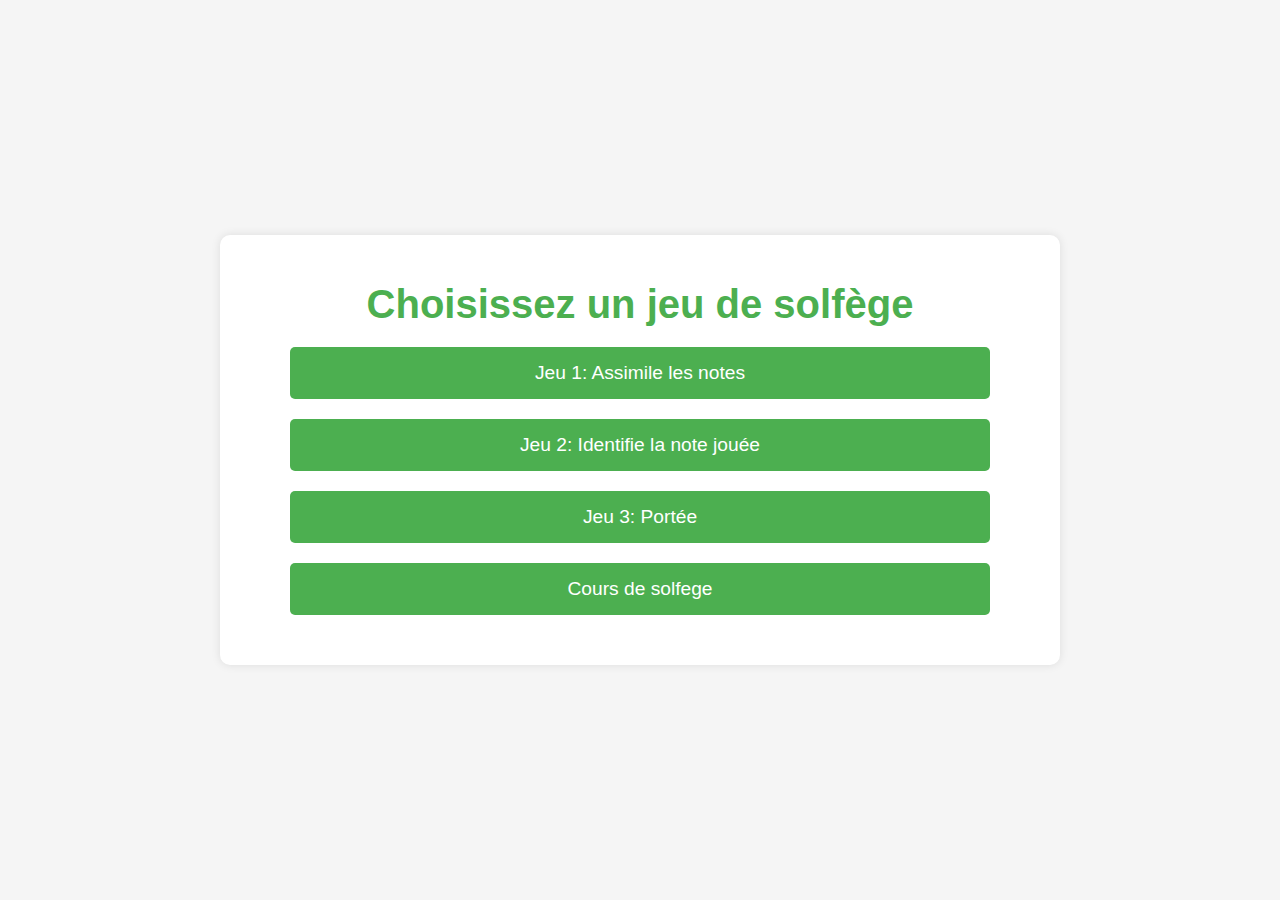
<file: index.html>
<!DOCTYPE html>
<html lang="en">
<head>
    <meta charset="UTF-8">
    <meta name="viewport" content="width=device-width, initial-scale=1.0">
    <title>Solfège Games</title>
    <link rel="stylesheet" href="style.css">
</head>
<body>
    <div class="container">
        <h1>Choisissez un jeu de solfège</h1>
        <div id="game-links">
            <a href="game1.html" class="game-link">Jeu 1: Assimile les notes</a>
            <a href="game2.html" class="game-link">Jeu 2: Identifie la note jouée</a>
            <a href="game3.html" class="game-link">Jeu 3: Portée</a>
            <a href="cours.html" class="game-link">Cours de solfege</a>
        </div>
    </div>
</body>
</html>
</file>
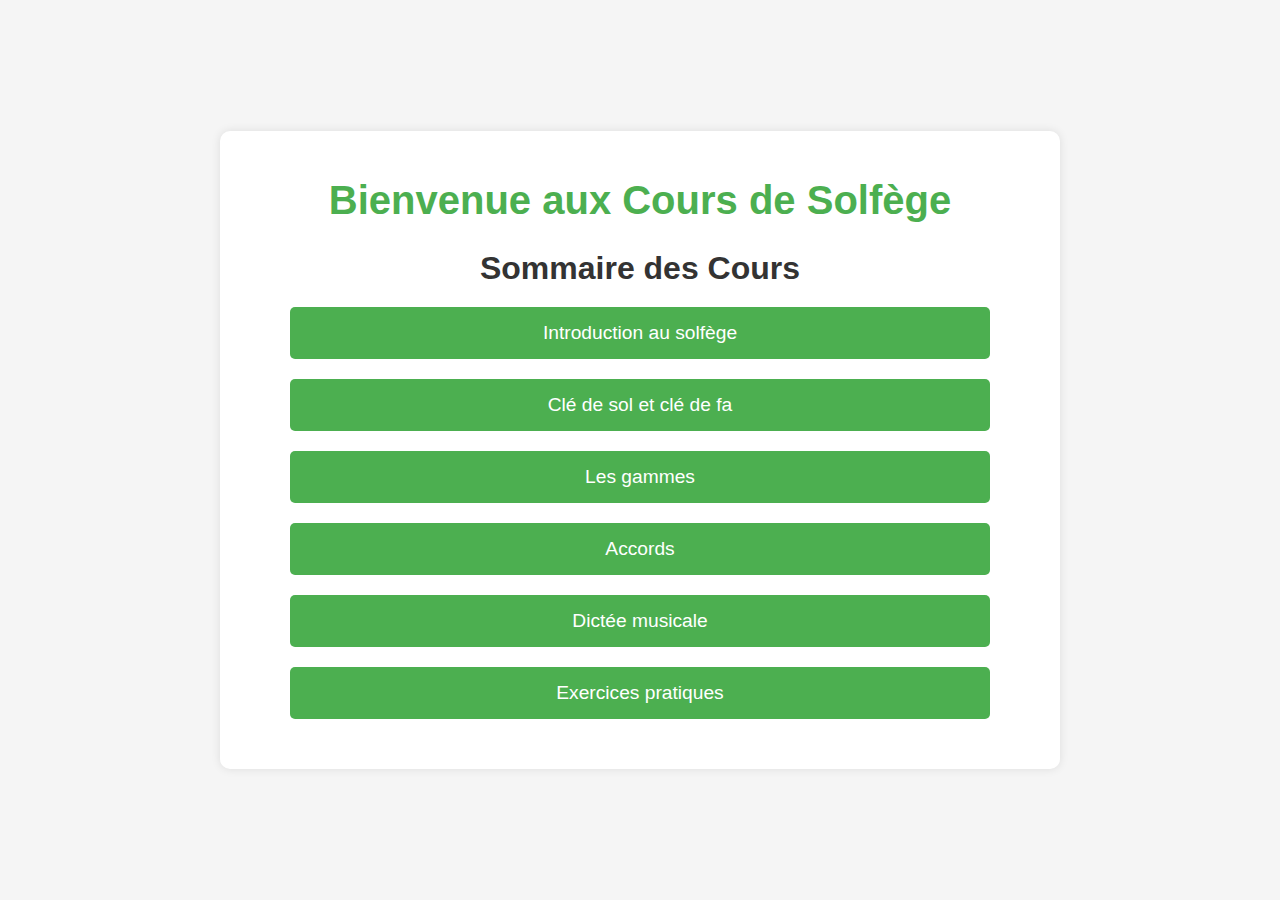
<file: cours.html>
<!DOCTYPE html>
<html lang="fr">
<head>
    <meta charset="UTF-8">
    <meta name="viewport" content="width=device-width, initial-scale=1.0">
    <title>Cours de Solfège</title>
    <link rel="stylesheet" href="style.css"> <!-- Lien vers ton fichier CSS -->
</head>
<body>

    <div class="container">
        <header>
            <h1>Bienvenue aux Cours de Solfège</h1>
        </header>

        <main>
            <h2>Sommaire des Cours</h2>
            <nav id="game-links">
                <a class="game-link" href="cours/introduction.html">Introduction au solfège</a>
                <a class="game-link" href="cours/clefs.html">Clé de sol et clé de fa</a>
                <a class="game-link" href="cours/gammes.html">Les gammes</a>
                <a class="game-link" href="cours/accords.html">Accords </a>
                <a class="game-link" href="#dictee">Dictée musicale</a>
                <a class="game-link" href="#exercices">Exercices pratiques</a>
            </nav>

            <!-- Chaque section est cliquable et redirige vers une autre page -->
        
    </div>

</body>
</html>
</file>
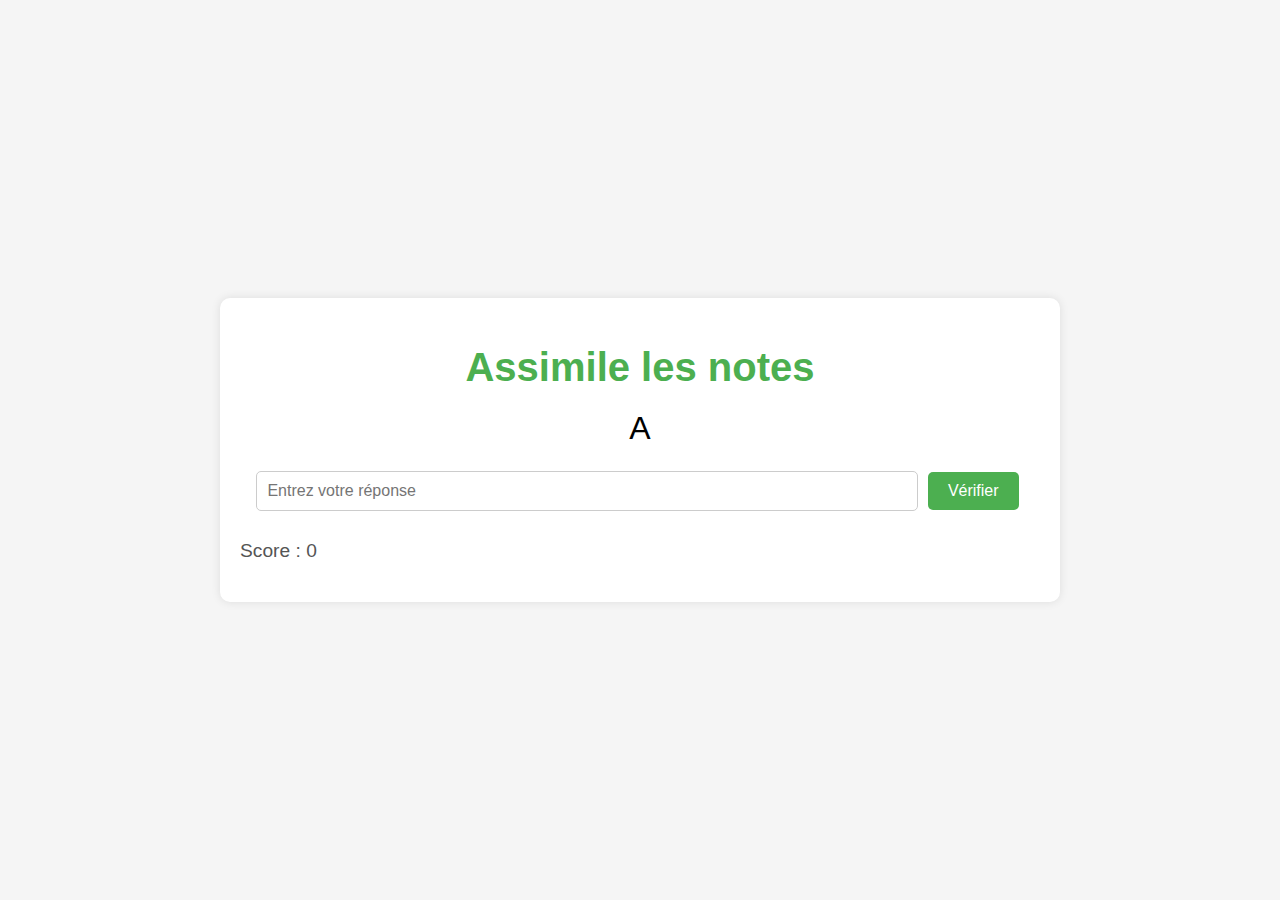
<file: game1.html>
<!DOCTYPE html>
<html lang="en">
<head>
    <meta charset="UTF-8">
    <meta name="viewport" content="width=device-width, initial-scale=1.0">
    <title>Assimile les notes</title>
    <link rel="stylesheet" href="style.css">
</head>
<body>
    <div class="container">
        <h1>Assimile les notes</h1>
        <div id="letter"></div>
        <input type="text" id="guess" placeholder="Entrez votre réponse" onkeydown="checkEnter(event)">
        <button onclick="checkGuess()">Vérifier</button>
        <p id="result"></p>
        <p id="score">Score : <span id="scoreValue">0</span></p>
    </div>

    <script src="script1.js"></script>
</body>
</html>
</file>
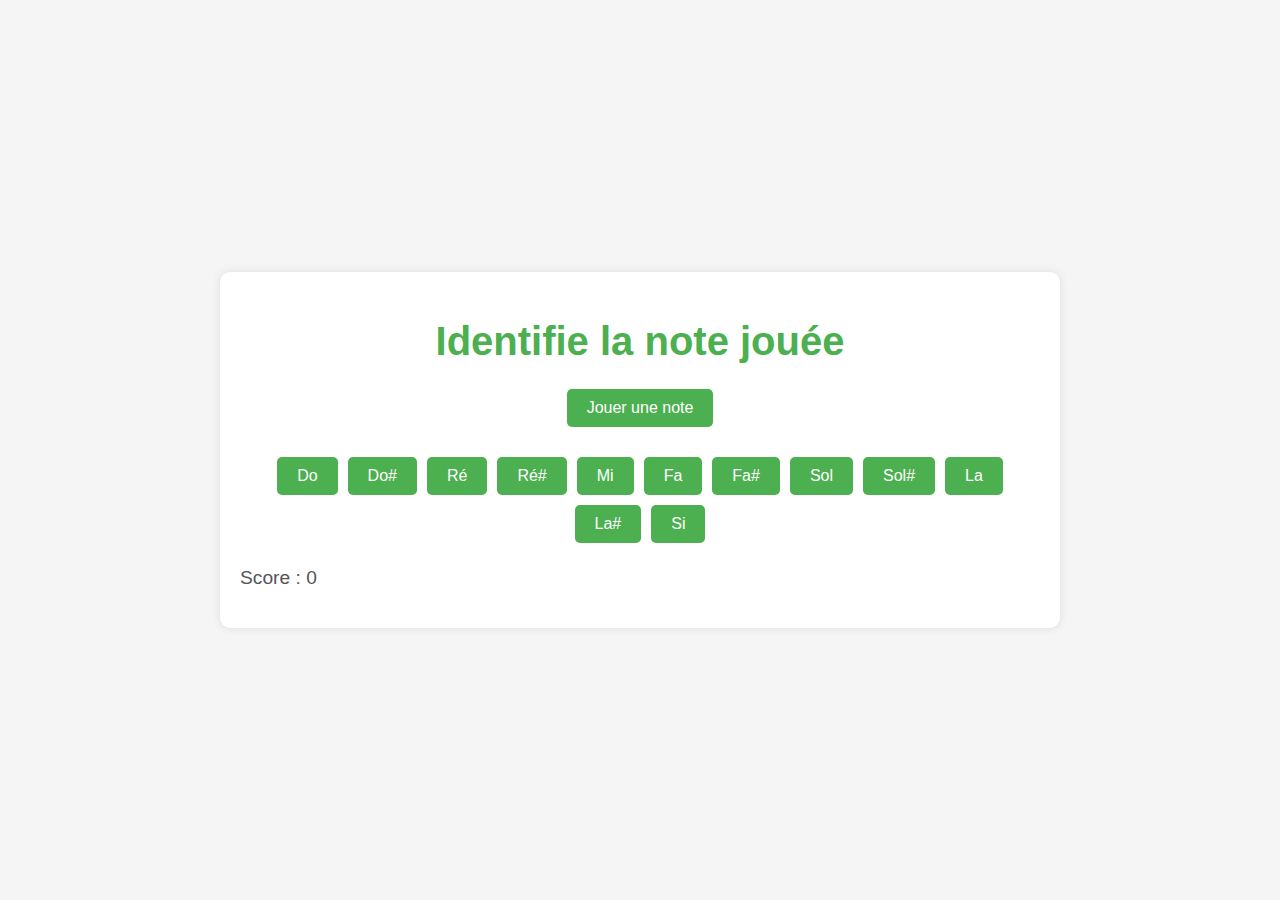
<file: game2.html>
<!DOCTYPE html>
<html lang="en">
<head>
    <meta charset="UTF-8">
    <meta name="viewport" content="width=device-width, initial-scale=1.0">
    <title>Solfège Game 2</title>
    <link rel="stylesheet" href="style.css">
</head>
<body>
    <div class="container">
        <h1>Identifie la note jouée</h1>
        <div id="controls">
            <button onclick="playRandomNote()">Jouer une note</button>
        </div>
        <div id="buttons">
            <button onclick="checkGuess('C')">Do</button>
            <button onclick="checkGuess('C#')">Do#</button>
            <button onclick="checkGuess('D')">Ré</button>
            <button onclick="checkGuess('D#')">Ré#</button>
            <button onclick="checkGuess('E')">Mi</button>
            <button onclick="checkGuess('F')">Fa</button>
            <button onclick="checkGuess('F#')">Fa#</button>
            <button onclick="checkGuess('G')">Sol</button>
            <button onclick="checkGuess('G#')">Sol#</button>
            <button onclick="checkGuess('A')">La</button>
            <button onclick="checkGuess('A#')">La#</button>
            <button onclick="checkGuess('B')">Si</button>
        </div>
        <p id="result"></p>
        <p id="score">Score : <span id="scoreValue">0</span></p>
    </div>

    <script src="script2.js"></script>
</body>
</html>
</file>
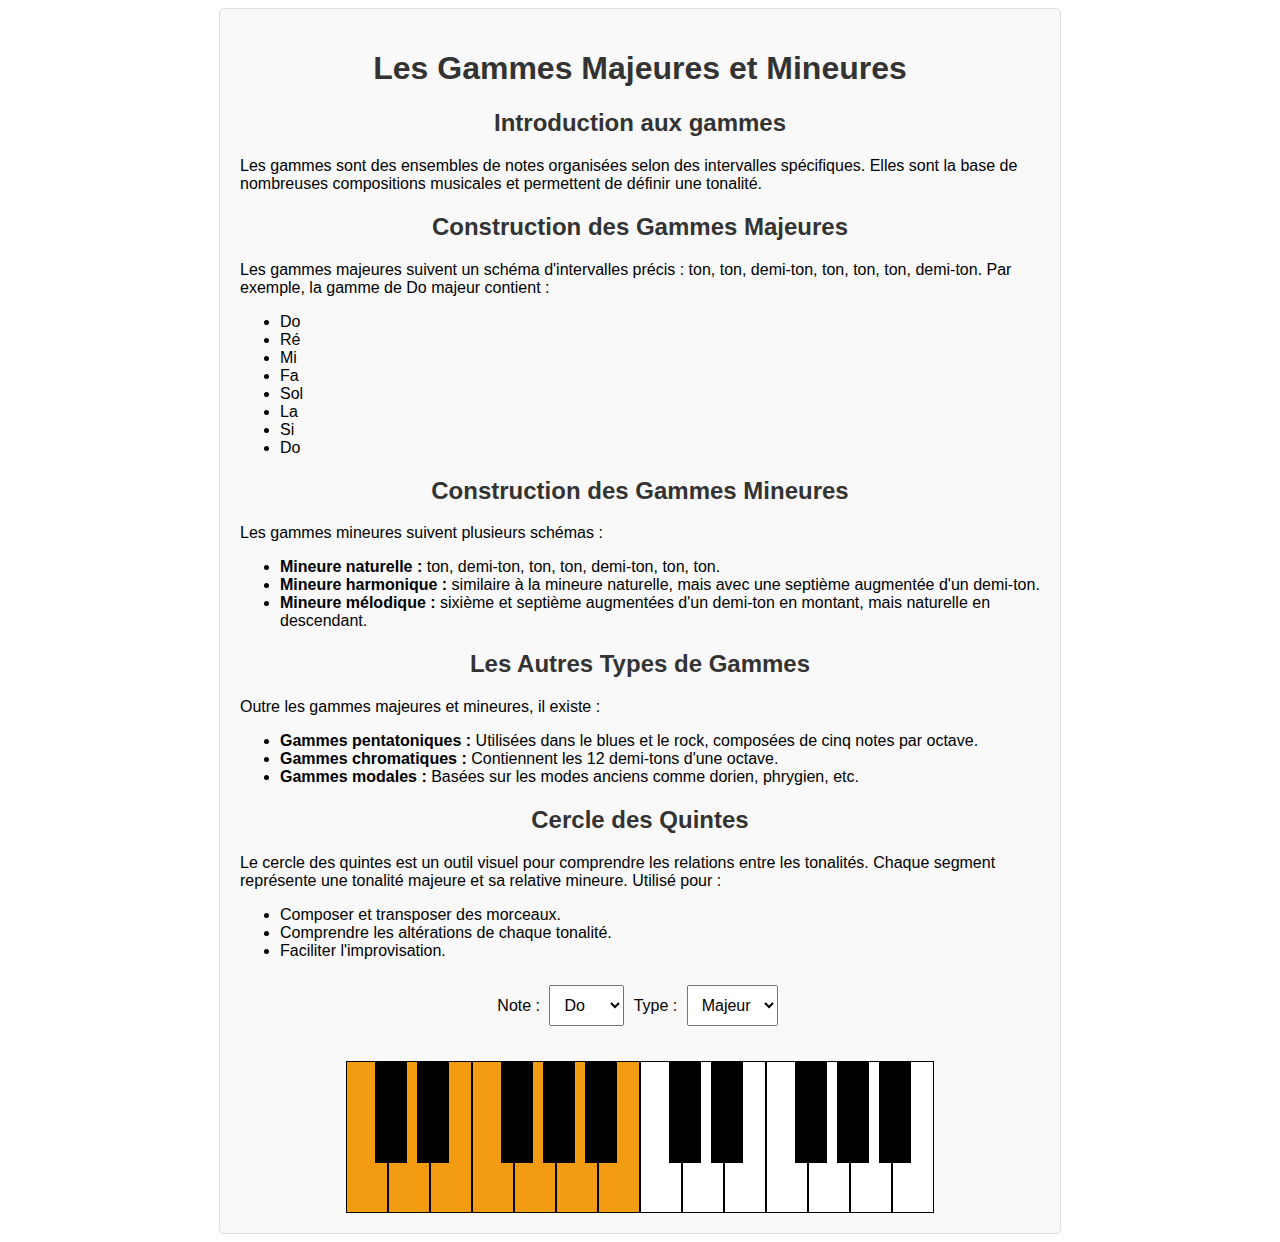
<file: cours/gammes.html>
<!DOCTYPE html>
<html lang="fr">
<head>
    <meta charset="UTF-8">
    <meta name="viewport" content="width=device-width, initial-scale=1.0">
    <title>Les Gammes Majeures et Mineures</title>
    <style>
        .container {
            max-width: 800px;
            margin: auto;
            padding: 20px;
            border: 1px solid #ddd;
            border-radius: 5px;
            background-color: #f9f9f9;
            font-family: Arial, sans-serif;
        }

        h1, h2 {
            text-align: center;
            color: #333;
        }

        .piano {
            display: flex;
            justify-content: center;
            margin-top: 30px;
            position: relative;
        }

        .key {
            width: 40px;
            height: 150px;
            border: 1px solid black;
            background: white;
            position: relative;
            z-index: 1;
        }

        .key.black {
            width: 30px;
            height: 100px;
            background: black;
            position: absolute;
            top: 0;
            left: 70%;
            z-index: 2;
        }

        .key.highlight {
            background: #f39c12 !important;
        }

        .key-container {
            position: relative;
        }

        .selector {
            margin: 20px 0;
            text-align: center;
        }

        select {
            padding: 10px;
            font-size: 16px;
            margin: 5px;
        }
    </style>
</head>
<body>

<div class="container">
    <header>
        <h1>Les Gammes Majeures et Mineures</h1>
    </header>

    <section class="section">
        <h2>Introduction aux gammes</h2>
        <p>Les gammes sont des ensembles de notes organisées selon des intervalles spécifiques. Elles sont la base de nombreuses compositions musicales et permettent de définir une tonalité.</p>
    </section>

    <section class="section">
        <h2>Construction des Gammes Majeures</h2>
        <p>Les gammes majeures suivent un schéma d'intervalles précis : ton, ton, demi-ton, ton, ton, ton, demi-ton. Par exemple, la gamme de Do majeur contient :</p>
        <ul>
            <li>Do</li>
            <li>Ré</li>
            <li>Mi</li>
            <li>Fa</li>
            <li>Sol</li>
            <li>La</li>
            <li>Si</li>
            <li>Do</li>
        </ul>
    </section>

    <section class="section">
        <h2>Construction des Gammes Mineures</h2>
        <p>Les gammes mineures suivent plusieurs schémas :</p>
        <ul>
            <li><strong>Mineure naturelle :</strong> ton, demi-ton, ton, ton, demi-ton, ton, ton.</li>
            <li><strong>Mineure harmonique :</strong> similaire à la mineure naturelle, mais avec une septième augmentée d'un demi-ton.</li>
            <li><strong>Mineure mélodique :</strong> sixième et septième augmentées d'un demi-ton en montant, mais naturelle en descendant.</li>
        </ul>
    </section>

    <section class="section">
        <h2>Les Autres Types de Gammes</h2>
        <p>Outre les gammes majeures et mineures, il existe :</p>
        <ul>
            <li><strong>Gammes pentatoniques :</strong> Utilisées dans le blues et le rock, composées de cinq notes par octave.</li>
            <li><strong>Gammes chromatiques :</strong> Contiennent les 12 demi-tons d'une octave.</li>
            <li><strong>Gammes modales :</strong> Basées sur les modes anciens comme dorien, phrygien, etc.</li>
        </ul>
    </section>

    <section class="section">
        <h2>Cercle des Quintes</h2>
        <p>Le cercle des quintes est un outil visuel pour comprendre les relations entre les tonalités. Chaque segment représente une tonalité majeure et sa relative mineure. Utilisé pour :</p>
        <ul>
            <li>Composer et transposer des morceaux.</li>
            <li>Comprendre les altérations de chaque tonalité.</li>
            <li>Faciliter l'improvisation.</li>
        </ul>
    </section>

    <main>
        <div class="selector">
            <label for="noteSelector">Note :</label>
            <select id="noteSelector" onchange="updateGamme()">
                <option value="C">Do</option>
                <option value="C#">Do#</option>
                <option value="D">Ré</option>
                <option value="D#">Ré#</option>
                <option value="E">Mi</option>
                <option value="F">Fa</option>
                <option value="F#">Fa#</option>
                <option value="G">Sol</option>
                <option value="G#">Sol#</option>
                <option value="A">La</option>
                <option value="A#">La#</option>
                <option value="B">Si</option>
                <option value="Bb">Si♭</option>
            </select>

            <label for="typeSelector">Type :</label>
            <select id="typeSelector" onchange="updateGamme()">
                <option value="majeur">Majeur</option>
                <option value="mineur">Mineur</option>
            </select>
        </div>

        <!-- Piano sur deux octaves -->
        <div class="piano" id="piano">
            <!-- Première octave -->
            <div class="key-container">
                <div class="key" data-note="C"></div>
                <div class="key black" data-note="C#" data-note-alias="Db"></div>
            </div>
            <div class="key-container">
                <div class="key" data-note="D"></div>
                <div class="key black" data-note="D#" data-note-alias="Eb"></div>
            </div>
            <div class="key-container">
                <div class="key" data-note="E" data-note-alias="Fb"></div>
            </div>
            <div class="key-container">
                <div class="key" data-note="F"></div>
                <div class="key black" data-note="F#" data-note-alias="Gb"></div>
            </div>
            <div class="key-container">
                <div class="key" data-note="G"></div>
                <div class="key black" data-note="G#" data-note-alias="Ab"></div>
            </div>
            <div class="key-container">
                <div class="key" data-note="A"></div>
                <div class="key black" data-note="A#" data-note-alias="Bb"></div>
            </div>
            <div class="key-container">
                <div class="key" data-note="B" data-note-alias="Cb"></div>
            </div>

            <!-- Deuxième octave -->
            <div class="key-container">
                <div class="key" data-note="C2"></div>
                <div class="key black" data-note="C#2" data-note-alias="Db2"></div>
            </div>
            <div class="key-container">
                <div class="key" data-note="D2"></div>
                <div class="key black" data-note="D#2" data-note-alias="Eb2"></div>
            </div>
            <div class="key-container">
                <div class="key" data-note="E2" data-note-alias="Fb2"></div>
            </div>
            <div class="key-container">
                <div class="key" data-note="F2"></div>
                <div class="key black" data-note="F#2" data-note-alias="Gb2"></div>
            </div>
            <div class="key-container">
                <div class="key" data-note="G2"></div>
                <div class="key black" data-note="G#2" data-note-alias="Ab2"></div>
            </div>
            <div class="key-container">
                <div class="key" data-note="A2"></div>
                <div class="key black" data-note="A#2" data-note-alias="Bb2"></div>
            </div>
            <div class="key-container">
                <div class="key" data-note="B2" data-note-alias="Cb2"></div>
            </div>
        </div>
    </main>
</div>

<script>
   const gammes = {
    "C-majeur": ["C", "D", "E", "F", "G", "A", "B"],
    "C-mineur": ["C", "D", "Eb", "F", "G", "Ab", "Bb"],
    "C#-majeur": ["C#", "D#", "E#", "F#", "G#", "A#", "B#"],
    "C#-mineur": ["C#", "D#", "E", "F#", "G#", "A", "B"],
    "D-majeur": ["D", "E", "F#", "G", "A", "B", "C#"],
    "D-mineur": ["D", "E", "F", "G", "A", "Bb", "C"],
    "D#-majeur": ["D#", "E#", "F##", "G#", "A#", "B#", "C##"],
    "D#-mineur": ["D#", "E#", "F#", "G#", "A#", "B", "C#"],
    "E-majeur": ["E", "F#", "G#", "A", "B", "C#", "D#"],
    "E-mineur": ["E", "F#", "G", "A", "B", "C", "D"],
    "F-majeur": ["F", "G", "A", "Bb", "C", "D", "E"],
    "F-mineur": ["F", "G", "Ab", "Bb", "C", "Db", "Eb"],
    "F#-majeur": ["F#", "G#", "A#", "B", "C#", "D#", "E#"],
    "F#-mineur": ["F#", "G#", "A", "B", "C#", "D", "E"],
    "G-majeur": ["G", "A", "B", "C", "D", "E", "F#"],
    "G-mineur": ["G", "A", "Bb", "C", "D", "Eb", "F"],
    "G#-majeur": ["G#", "A#", "B#", "C#", "D#", "E#", "F##"],
    "G#-mineur": ["G#", "A#", "B", "C#", "D#", "E", "F#"],
    "A-majeur": ["A", "B", "C#", "D", "E", "F#", "G#"],
    "A-mineur": ["A", "B", "C", "D", "E", "F", "G"],
    "A#-majeur": ["A#", "B#", "C##", "D#", "E#", "F##", "G##"],
    "A#-mineur": ["A#", "B#", "C#", "D#", "E#", "F#", "G#"],
    "B-majeur": ["B", "C#", "D#", "E", "F#", "G#", "A#"],
    "B-mineur": ["B", "C#", "D", "E", "F#", "G", "A"],
    "Bb-majeur": ["Bb", "C", "D", "Eb", "F", "G", "A"],
    "Bb-mineur": ["Bb", "C", "Db", "Eb", "F", "Gb", "Ab"],
    "Cb-majeur": ["Cb", "Db", "Eb", "Fb", "Gb", "Ab", "Bb"],
    "Cb-mineur": ["Cb", "Db", "Ebb", "Fb", "Gb", "Abb", "Bbb"],
    "E#-majeur": ["E#", "F##", "G##", "A#", "B#", "C##", "D##"],
    "E#-mineur": ["E#", "F##", "G#", "A#", "B#", "C#", "D#"]
};

    function updateGamme() {
        const note = document.getElementById("noteSelector").value;
        const type = document.getElementById("typeSelector").value;
        const selectedGamme = `${note}-${type}`;
        const notes = gammes[selectedGamme] || [];

        const pianoKeys = document.querySelectorAll(".key");
        pianoKeys.forEach(key => key.classList.remove("highlight"));

        notes.forEach(note => {
            pianoKeys.forEach(key => {
                const keyNote = key.getAttribute("data-note");
                const keyAlias = key.getAttribute("data-note-alias");
                if (keyNote === note || keyAlias === note) {
                    key.classList.add("highlight");
                }
            });
        });
    }

    // Initialiser avec une gamme par défaut
    updateGamme();
</script>

</body>
</html>
</file>
<file: style.css>
body {
    font-family: Arial, sans-serif;
    display: flex;
    justify-content: center;
    align-items: center;
    min-height: 100vh; /* Ajusté pour s'adapter à la taille de l'écran */
    margin: 0;
    background-color: #f5f5f5;
}

.container {
    text-align: center;
    background-color: #fff;
    padding: 20px;
    border-radius: 10px;
    box-shadow: 0 0 10px rgba(0, 0, 0, 0.1);
    max-width: 800px;
    width: 100%;
    margin: 20px; /* Centrage horizontal */
}

h1, h2, h3 {
    margin-bottom: 20px;
    text-align: center; /* Centrage du texte */
}

h1 {
    font-size: 2.5em;
    color: #4CAF50;
}

h2 {
    font-size: 2em;
    color: #333;
}

h3 {
    font-size: 1.5em;
    color: #666;
}

p {
    font-size: 1.2em;
    color: #555;
    text-align: justify; /* Alignement justifié pour une meilleure lisibilité */
}

#game-links {
    display: flex;
    flex-direction: column;
    gap: 20px;
    margin-bottom: 30px;
    align-items: center; /* Centrage des liens dans le conteneur */
}

.game-link {
    padding: 15px 30px;
    font-size: 1.2em;
    text-decoration: none;
    color: white;
    background-color: #4CAF50;
    border-radius: 5px;
    transition: background-color 0.3s, transform 0.3s;
    width: 80%; /* Largeur des boutons pour qu'ils soient alignés et centrés */
    text-align: center; /* Centrage du texte à l'intérieur des boutons */
}

.game-link:hover {
    background-color: #45a049;
    transform: scale(1.05);
}

nav ul {
    list-style-type: none;
    padding: 0;
}

nav ul li {
    margin-bottom: 10px;
}

section {
    margin-bottom: 30px;
    text-align: left;
    padding: 20px;
    background-color: #f9f9f9;
    border-radius: 8px;
    box-shadow: 0 0 10px rgba(0, 0, 0, 0.05);
}

section h3 {
    color: #333;
    text-align: center; /* Centrage des sous-titres dans les sections */
}

footer {
    text-align: center;
    margin-top: 20px;
    font-size: 0.9em;
    color: #666;
    background-color: #f5f5f5;
    padding: 20px;
    width: 100%;
    position: fixed;
    bottom: 0;
    left: 0;
}

input[type="text"] {
    padding: 10px;
    font-size: 1em;
    margin-bottom: 10px;
    border: 1px solid #ccc;
    border-radius: 5px;
    width: 80%;
}

button {
    padding: 10px 20px;
    font-size: 1em;
    margin: 5px;
    border: none;
    border-radius: 5px;
    background-color: #4CAF50;
    color: white;
    cursor: pointer;
    transition: background-color 0.3s;
}

button:hover {
    background-color: #45a049;
}

#result {
    font-size: 1.2em;
    margin-top: 10px;
    color: #333;
}

#timer, #score {
    font-size: 1.2em;
    margin-top: 10px;
    color: #555;
}

#buttons {
    display: flex;
    flex-wrap: wrap;
    justify-content: center;
    margin-top: 20px;
}

#buttons button {
    margin: 5px;
    padding: 10px 20px;
    font-size: 1em;
    border: none;
    border-radius: 5px;
    background-color: #4CAF50;
    color: white;
    cursor: pointer;
}

#buttons button:hover {
    background-color: #45a049;
}

.correct {
    border: 2px solid #4CAF50;
    padding: 10px;
    color: #4CAF50;
}

.incorrect {
    border: 2px solid #f44336;
    padding: 10px;
    color: #f44336;
}

#letter {
    font-size: 2em;
    margin-bottom: 20px;
    transition: background-color 0.5s ease;
}
</file>
